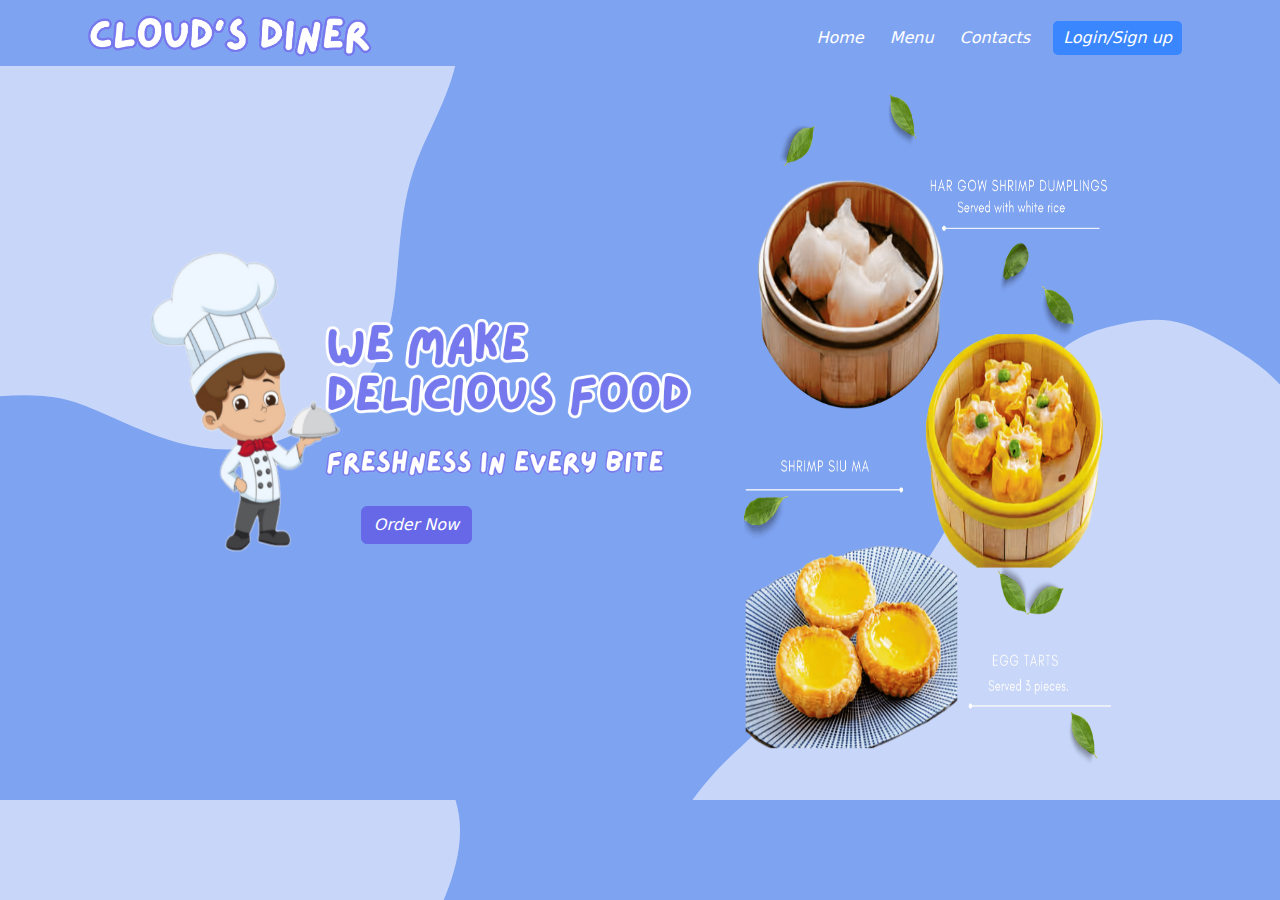
<file: index.html>
<!DOCTYPE html>
<html lang="en">
<head>
    <meta charset="UTF-8">
    <meta name="viewport" content="width=device-width, initial-scale=1.0">
    <title>Cloud's Diner</title> 
    <link rel="icon" href="favicon.ico" type="image/x-icon">
    <link rel="stylesheet" href="style.css">
    <link href="https://cdn.jsdelivr.net/npm/bootstrap@5.3.3/dist/css/bootstrap.min.css" rel="stylesheet" integrity="sha384-QWTKZyjpPEjISv5WaRU9OFeRpok6YctnYmDr5pNlyT2bRjXh0JMhjY6hW+ALEwIH" crossorigin="anonymous">
 


</head>

<!-- <body class="vh-100 overflow=hidden d-flex flex-column"> -->
  <body class="overflow=hidden d-flex flex-column">
    <!-- NAVBAR -->
    <!-- <div class="overflow=hidden d-flex flex-column"> -->
        <nav class="navbar fixed-top navbar-expand-md navbar-dark justify-content-end align-items-end fst-italic">
            <div class="container">
                <!-- Logo -->
                <img src="Images/title.png" width="vw-100" height="50px">
                <!-- <a class="navbar-brand fs-2 fw-bold" style="color: #ff702a;" href="#">Cloud's Diner</a> -->

                <!-- Toggle Button -->
                <button class="navbar-toggler shadow-none border-0"  type="button" data-bs-toggle="offcanvas" data-bs-target="#offcanvasDarkNavbar" aria-controls="offcanvasDarkNavbar" aria-label="Toggle navigation">
                <span class="navbar-toggler-icon"></span>
                </button>

        <!-- Sidebar -->
        <div class="sidebar offcanvas offcanvas-start" tabindex="-1" id="offcanvasDarkNavbar" aria-labelledby="offcanvasDarkNavbarLabel">

          <!-- Sidebar Header -->
          <div class="offcanvas-header text-white border-bottom">
            <h5 class="offcanvas-title"  id="offcanvasDarkNavbarLabel">Cloud's Diner</h5>
            <button type="button" class="btn-close btn-close-white" data-bs-dismiss="offcanvas" aria-label="Close"></button>
          </div>

          <!-- Sidebar Body -->
          <div class="offcanvas-body">
            <ul class="navbar-nav justify-content-end align-items-center fs-6 flex-grow-1 pe-3">
              <li class="nav-item mx-2">
                <a class="nav-links" href="index.html">Home</a>
              </li>
              <li class="nav-item mx-2">
                  <a class="nav-links active" aria-current="page" href="menu.html">Menu</a>
              </li>
              <li class="nav-item mx-2">
                <a class="nav-links" href="contact.html">Contacts</a>
              </li>
              <li class="auth-item mobile-only">
                <a href="login-signup.html" class="login">Login/Sign up</a>
              </li>
              <li class="auth-links desktop-only d-flex fs-6">
                <a class="login" href="login-signup.html">Login/Sign up</a>
              </li> 
            </ul>                
          </div>
        </div>
      </div>
    </nav>
  </div>

    

  <!-- Homepage -->
  <section class="home" id="home">        
    <div class="home-text">
        <img src="Images/home-text1.png" width="vw-100" height="170px">
        <br>
        <a class="btn btn-primary" href="menu.html" role="button">Order Now</a>         
    </div>
    <div class="home-img">
        <img src="Images/home.png">
    </div>                       
  </section>

  <div class="home-logo">
    <img src="Images/logo-home.png">
  </div>
  

  <script src="https://cdn.jsdelivr.net/npm/bootstrap@5.3.3/dist/js/bootstrap.bundle.min.js" integrity="sha384-YvpcrYf0tY3lHB60NNkmXc5s9fDVZLESaAA55NDzOxhy9GkcIdslK1eN7N6jIeHz" crossorigin="anonymous"></script>

</body>

</html>
</file>
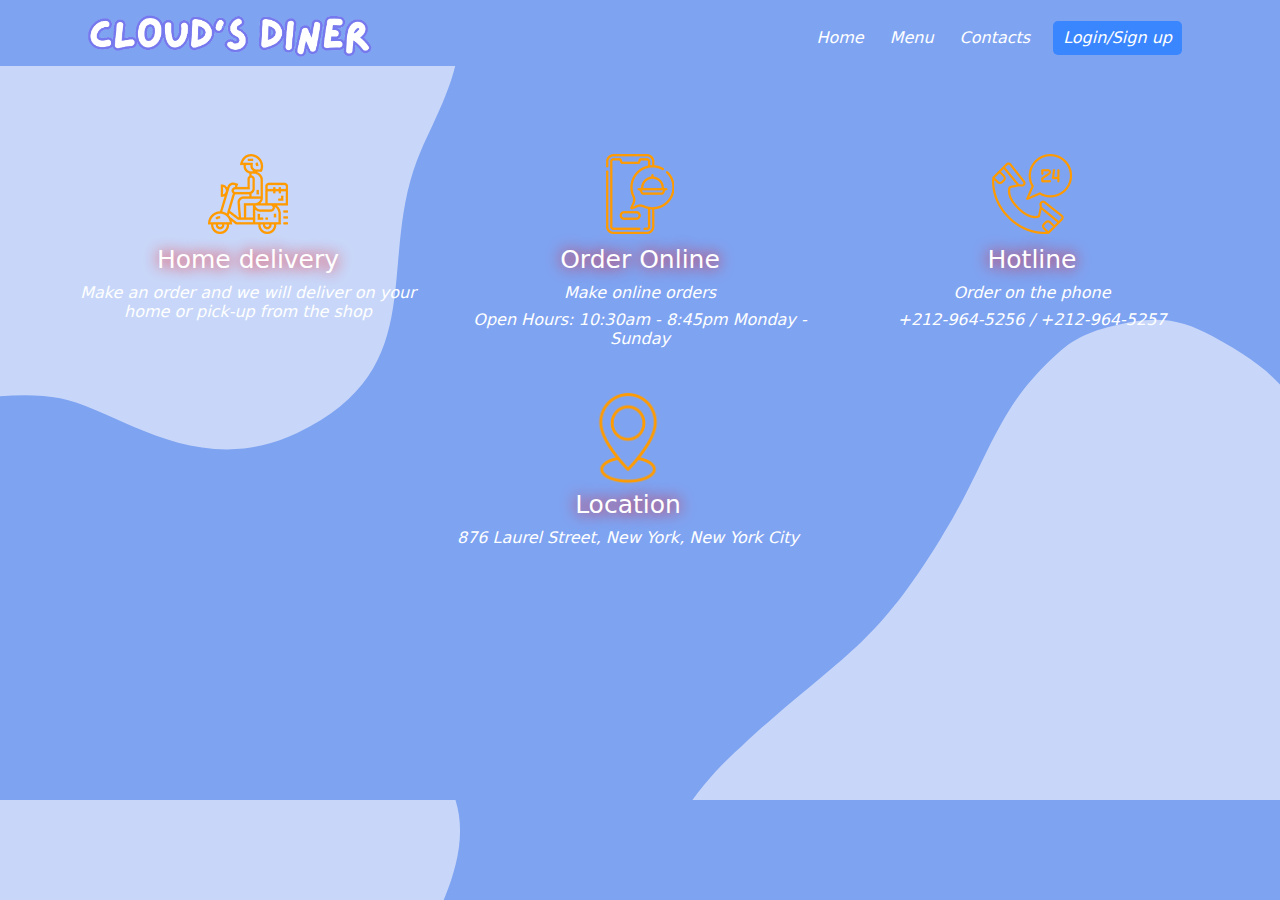
<file: contact.html>
<!DOCTYPE html>
<html lang="en">
<head>
    <meta charset="UTF-8">
    <meta name="viewport" content="width=device-width, initial-scale=1.0">
    <title>Cloud's Diner</title> 
    <link rel="icon" href="favicon.ico" type="image/x-icon">
    <link rel="stylesheet" href="style.css">
    <link href="https://cdn.jsdelivr.net/npm/bootstrap@5.3.3/dist/css/bootstrap.min.css" rel="stylesheet" integrity="sha384-QWTKZyjpPEjISv5WaRU9OFeRpok6YctnYmDr5pNlyT2bRjXh0JMhjY6hW+ALEwIH" crossorigin="anonymous">
 


</head>

<body class="overflow=hidden d-flex flex-column">
  <!-- NAVBAR -->
  <!-- <div class="overflow=hidden d-flex flex-column"> -->
      <nav class="navbar fixed-top navbar-expand-md navbar-dark justify-content-end align-items-end fst-italic">
          <div class="container">
              <!-- Logo -->
              <img src="Images/title.png" width="vw-100" height="50px">
              <!-- <a class="navbar-brand fs-2 fw-bold" style="color: #ff702a;" href="#">Cloud's Diner</a> -->

              <!-- Toggle Button -->
              <button class="navbar-toggler shadow-none border-0"  type="button" data-bs-toggle="offcanvas" data-bs-target="#offcanvasDarkNavbar" aria-controls="offcanvasDarkNavbar" aria-label="Toggle navigation">
              <span class="navbar-toggler-icon"></span>
              </button>

      <!-- Sidebar -->
      <div class="sidebar offcanvas offcanvas-start" tabindex="-1" id="offcanvasDarkNavbar" aria-labelledby="offcanvasDarkNavbarLabel">

        <!-- Sidebar Header -->
        <div class="offcanvas-header text-white border-bottom">
          <h5 class="offcanvas-title"  id="offcanvasDarkNavbarLabel">Cloud's Diner</h5>
          <button type="button" class="btn-close btn-close-white" data-bs-dismiss="offcanvas" aria-label="Close"></button>
        </div>

        <!-- Sidebar Body -->
        <div class="offcanvas-body">
          <ul class="navbar-nav justify-content-end align-items-center fs-6 flex-grow-1 pe-3">
            <li class="nav-item mx-2">
              <a class="nav-links" href="index.html">Home</a>
            </li>
            <li class="nav-item mx-2">
                <a class="nav-links active" aria-current="page" href="menu.html">Menu</a>
            </li>
            <li class="nav-item mx-2">
              <a class="nav-links" href="contact.html">Contacts</a>
            </li>
            <li class="auth-item mobile-only">
              <a href="login-signup.html" class="login">Login/Sign up</a>
            </li>
            <li class="auth-links desktop-only d-flex fs-6">
              <a class="login" href="login-signup.html">Login/Sign up</a>
            </li>               
        </div>
      </div>
    </div>
  </nav>
</div>
    

  <!-- Contact -->

<div class="contact-container">
  <div class="row">
    <div class="col-md-4">
        <div class="contact">
            <img src="Images/contacts/delivery.png" alt="">
            <h2>Home delivery</h2>
            <h4>Make an order and we will deliver on your home or pick-up from the shop</h4>
        </div>
    </div>
    <div class="col-md-4">
        <div class="contact">
            <img src="Images/contacts/order-online.png" alt="">
            <h2>Order Online</h2>
            <h4>Make online orders</h4>
            <h4>Open Hours: 10:30am - 8:45pm Monday - Sunday</h4>
        </div>
    </div>
    <div class="col-md-4">
        <div class="contact">
            <img src="Images/contacts/hotline.png" alt="">
            <h2>Hotline</h2>
            <h4>Order on the phone</h4>
            <h4>+212-964-5256 / +212-964-5257</h4>
        </div>
    </div>
    <div class="row">
      <div class="col-md-12">
          <div class="address">
              <img src="Images/contacts/add.png" alt="">
              <h2>Location</h2>
              <h4>876 Laurel Street, New York, New York City</h4>
          </div>
      </div>
    </div>     
  </div> 
</div>

<!-- <footer>
    <p>Copyright &copy; 2024</p>
</footer> -->
  

  <script src="https://cdn.jsdelivr.net/npm/bootstrap@5.3.3/dist/js/bootstrap.bundle.min.js" integrity="sha384-YvpcrYf0tY3lHB60NNkmXc5s9fDVZLESaAA55NDzOxhy9GkcIdslK1eN7N6jIeHz" crossorigin="anonymous"></script>
</body>

</html>
</file>
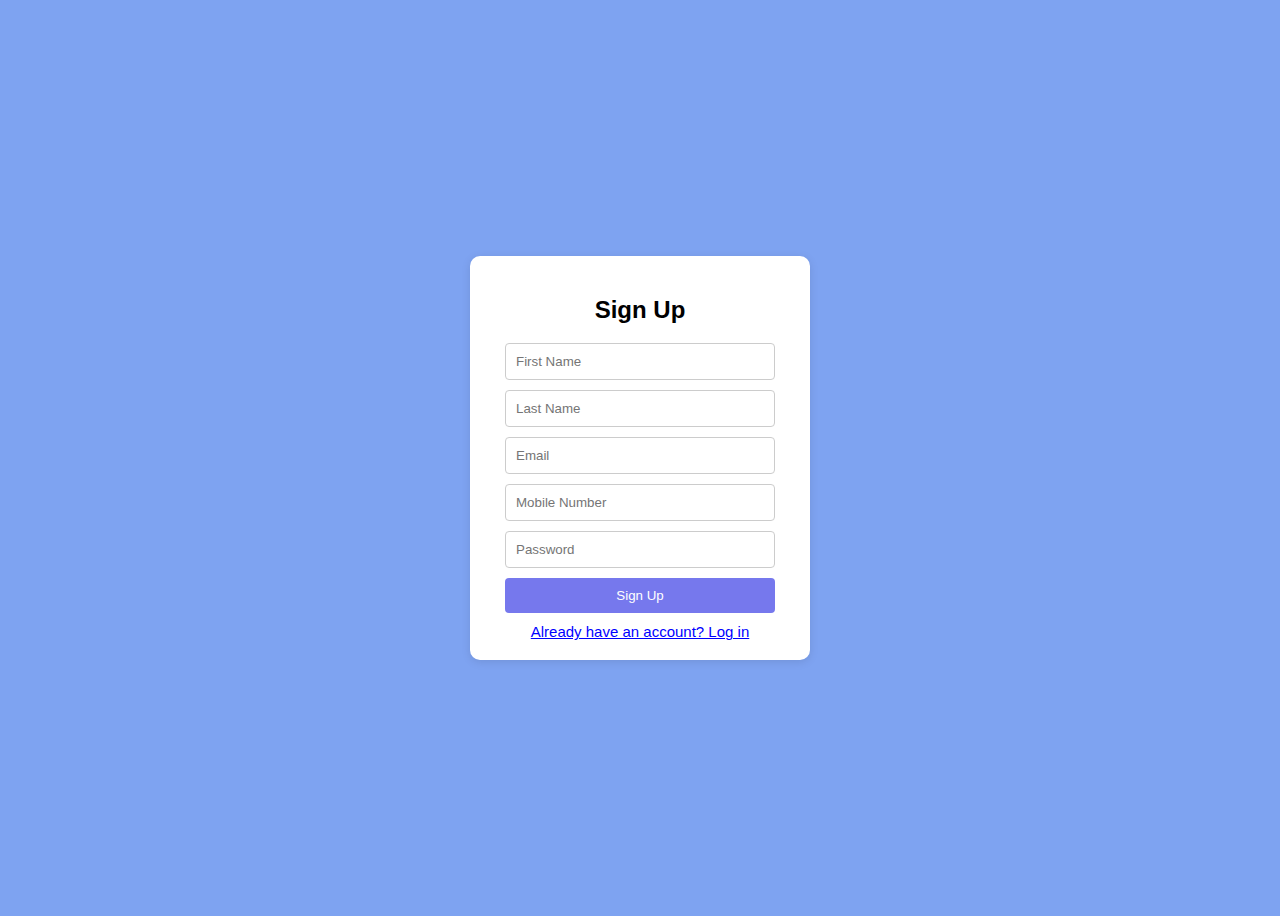
<file: login-signup.html>
<!DOCTYPE html>
<html lang="en">
<head>
    <meta charset="UTF-8">
    <meta name="viewport" content="width=device-width, initial-scale=1.0">
    <title>Cloud's Diner</title>
    <style>
        body {
            font-family: Arial, sans-serif;
            display: flex;
            justify-content: center;
            align-items: center;
            height: 100vh;
            background-color: #7EA3F1;
        }
        .form-container {
            background: #fff;
            padding: 20px;
            border-radius: 10px;
            box-shadow: 0 2px 10px rgba(0,0,0,0.1);
            width: 300px;
            text-align: center;
            
        }
        form {
            display: none;
        }
        form.active {
            display: block;
        }
        input, button {
            display: block;
            margin: 10px auto;
            width: 90%;   
        }

        button {
            padding: 10px;
            border: none;
            background-color: #7678ed;
            color: white;
            border-radius: 4px;
            cursor: pointer;
        }

        input {
            padding: 10px;
            box-sizing: border-box;
            border: 1px solid #ccc;
            border-radius: 4px;

        }
        .error {
            color: red;
            font-size: 0.9em;
        }
        .toggle-form {
            cursor: pointer;
            color: blue;
            text-decoration: underline;
            margin-top: 10px;
            font-size: 15px;
        }

    
    </style>
</head>
<body>

    <div class="form-container">
        <form id="signupForm" class="active">
            <h2>Sign Up</h2>
            <!-- <label for="signupName">Name:</label> -->
            <input type="text" id="signupFirstName" placeholder="First Name" required>
            <span class="error" id="signupFirstNameError"></span>

            <input type="text" id="signupLastName" placeholder="Last Name" required>
            <span class="error" id="signupLastNameError"></span>

            <!-- <label for="signupEmail">Email:</label> -->
            <input type="email" id="signupEmail" placeholder="Email" required>
            <span class="error" id="signupEmailError"></span>

            <input type="tel" id="signupMobile" name="mobile" placeholder="Mobile Number" required>
            <span class="error" id="signupMobileError"></span>

            <!-- <label for="signupPassword">Password:</label> -->       
            <input type="password" id="signupPassword" placeholder="Password" required minlength="6">
            <span class="error" id="signupPasswordError"></span>
                                           
            <button type="submit">Sign Up</button>
            <div class="toggle-form" onclick="toggleForm()">Already have an account? Log in</div>
        </form>

        <form id="loginForm">
            <h2>Login</h2>
            <!-- <label for="loginEmail">Email:</label> -->
            <input type="email" id="loginEmail" placeholder="Email" required>
            <span class="error" id="loginEmailError"></span>

            <!-- <label for="loginPassword">Password:</label> -->
            <input type="password" id="loginPassword" placeholder="Password" required>
            <span class="error" id="loginPasswordError"></span>

            <button type="submit">Login</button>
            <div class="toggle-form" onclick="toggleForm()">Don't have an account? Sign up</div>
        </form>
    </div>

    <script src="login-signup.js"></script>

</body>
</html>
</file>
<file: style.css>
*{
    padding: 0;
    margin: 0;
    box-sizing: border-box;
    font-family: system-ui, -apple-system, BlinkMacSystemFont, 'Segoe UI', Roboto, Oxygen, Ubuntu, Cantarell, 'Open Sans', 'Helvetica Neue', sans-serif !important;
    scroll-behavior: smooth;
    list-style: none;
    text-decoration: none;
}

:root {
    --main-color: #6668e7;
    --text-color: #fff;
    --bg-color: #7EA3F1;
    --big-font: 5rem;
    --p-font: 0.9 rem;
}

*::selection {
    background: var(--main-color);
    color: #fff;
}

body{
    color: var(--text-color);
    /* background-color: #7678ed !important; */
    background-image: url(Images/bg3.png);
    background-size: cover;
    background-repeat: no repeat;
    box-sizing: border-box;
    
}

.navbar{
    background-color: var(--bg-color);

}

.nav-links {
    text-decoration: none;
    color: white;
    border-radius: 5px;
    padding: 5px 5px;
}


.navbar-nav a:hover {
    color: var(--text-color);
    transition: .4s;
    text-shadow: 0 0 15px var(--main-color);
    /* transition: .2s ease-in-out; */
    background-color: var(--main-color); 
}

.sidebar{
    background-color: var(--bg-color) !important;   

}

.offcanvas-body li {
    text-decoration: none;
    padding-top: 10px;
}

.auth-links a {
    text-decoration: none;
    color: white;
    font-size: 1em;
    margin-left: 10px;
}

.auth-links .login {
    padding: 5px 10px;
    border-radius: 5px;
    background-color: #3a86ff;
}


.auth-links .login:hover {
    background-color: var(--main-color);
}

.navbar-nav a {
    text-decoration: none;
    color: white;
    /* padding: 10px; */
}

.mobile-only {
    display: none;
}
.navbar-nav a:active {
    background-color: var(--main-color);
}



/* HOMEPAGE */

section{
    /* padding: 70px 10% 0 17%; */
    padding: 70px 10% 0 25%;
    color: var(--text-color);
}

.home{
    width: 100%;
    min-height: 80vh;
    display: grid;
    grid-template-columns: repeat(2, 1fr);
    grid-gap: 1rem;
    align-items: center;   
}


.home-img img{
    max-width: 100%;
    width: 90%;
    height: 80vh;  
    
}

.home-logo img{
    border: 1px;
    margin-top: 100px;
    margin-left: 130px;
    width: 18%;
    height: 80%;
    position: absolute;
    top: 0px;
    left: 0px;   
}


.btn,
.btn:hover,
.btn:focus,
.btn:active {
    display: inline-block;
    padding: 8px 16px;
    background: var(--main-color) !important;
    border-radius: 0.5rem;
    border-color: var(--main-color) !important;  
    margin-top: 5%;
    margin-left: 10%;
    font-style: italic;
   
}


.btn:hover{
    transform: scale(1) translateY(3px);
    box-shadow: 0 0 15px white;
    transition: all .2s ease-in-out;
    
}

.home-logo:hover img{
    transition: 2s;
    transform: translateX(560px);
    transition-timing-function: ease-out;    
}


/* MENU */

h1 {
    color: white!important;
    margin-top: 5%;
    font-style: italic;
    padding-top: 6%;
    text-align: center;
  }
  

  #food-menu {
    margin-top: 2%;
    padding: 20px;
    display: flex;
    flex-wrap: wrap; 
    justify-content: center; 
    gap: 20px;
    background-color: #7678ed !important;
    flex-basis: 1rem; 
    align-self: normal;
  }

  .food-item {
    display: flex;
    flex-direction: column;
    align-items: center;
    flex-basis: 1rem;  
    box-shadow: 0 0 15px red;    
    border-radius: 10px;
    align-self: normal; 
   
  }
  
  .food-item:hover {
    border: 2px solid red; 
    transition: .2s ease-in-out;
    transform: scale(1.1);
  }


/* <!-- Contact --> */

.row {
    min-height: 200px;
    text-align: center;
    padding: 0% 5% 0 5%;
    color: var(--text-color);    
}

.contact-container {
    padding-top: 12%;
}


.contact {
    /* padding-top: 5%; */
    text-align: center;
}

.contact h2 {
    padding-top: 3%;
    font-size: 25px;
    text-shadow: 0px 0px 15px red;
        
}

.contact h4 {
    font-size: medium;
    font-style: italic;
    padding-left: 3%;
    padding-right: 3%;
    
}

.address {
    padding-top: 3%;
    /* padding-bottom: 5%; */
    align-items: center;
}

.address img {
    height: 100px;
    width: 70px;
    align-items: center;
}

.contact img:hover,
.address img:hover {
    transform: scale(1.1) translateY(3px);
    transition: all .2s ease-in-out;
    
}

.address h2 {
    font-size: 25px;
    text-shadow: 0px 0px 15px red;
}

.address h4 {
    font-size: medium;
    font-style: italic;
}


/* footer{
    background-color: var(--bg-color);
    color: #fff;
    text-align: center;
    width: 100%;
    position: relative; 
    margin-top: 5%;
    padding-top: 1%;
    bottom: 0;
    left: 0;
    border-top: 2px solid var(--main-color);

} */

@media (max-width: 3000px) {
    .home-logo:hover img{
        transform: none;
    }  
}

@media (max-width: 1920px) {
    .home-logo:hover img{
        transition: 2s;
        transform: translateX(630px);
        transition-timing-function: ease-out; 
    }
}

@media (max-width: 1640px) {
    .home-logo:hover img{
        transition: 2s;
        transform: translateX(570px);
        transition-timing-function: ease-out; 
    }
}

@media (max-width: 1560px) {
    :root {
        --big-font: 3.5rem;
        --h2-font: 2rem;
        
    }  
}

@media (max-width: 1500px) {
    .home-logo:hover img{
        transition: 2s;
        transform: translateX(540px);
        transition-timing-function: ease-out;    
    }

}

@media (max-width: 1400px) {
    .home-logo:hover img{
        transform: none;
    }  

}

@media (max-width: 1200px){
    #navbar-example2 {
        margin-top: 17%;
    }
    .scrollspy-example {
        margin-top: 22%;    
    }
    .img-menu {
        padding-top: 80px;
        padding-bottom: 3%;       
    }          
}   

@media (max-width: 1000px){
    .aboutus-img1 {
        padding-top: 30%;        
    }  
}

@media (max-width: 980px) {
    section{
        padding: 90px 8%;
    }    
    .home-logo{
        display: none;
    }
}

@media (max-width: 992px) {
    .img-menu {
        padding-top: 100px;
        padding-bottom: 5%;
    }
    #navbar-example2 {
        margin-top: 19%;
    }
    .scrollspy-example {
        margin-top: 25%;    
    }
}

@media (max-width: 900px){
    .aboutus-img1 {
        padding-top: 35%;
    } 
    .img-menu {
        padding-top: 100px;
        padding-bottom: 8%;
        /* width: 20%; */
    }
    #navbar-example2 {
        margin-top: 23%;
    }
    .scrollspy-example {
        margin-top: 30%;    
    }
}

@media (max-width: 850px){
    .aboutus-img1 {
        padding-top: 45%;
    }    
}

@media (max-width: 776px) { 
    .scrollspy-example {
        margin-top: 36%;   
    }
}

@media (max-width: 768px) {
    .aboutus-img1 {
        padding-top: 5%;
    }   
    .aboutus-img {
        padding-bottom: 10%;
    }
    .title {
        padding-bottom: 7%;
    }
    .contact {
        padding-top: 1%;
        padding-bottom: 5%;
    }
    .address h4 {
        padding-bottom: 5%;
    }
    .auth-item {
        display: block;
    }

    .desktop-only a {
        display: none;
    }
    .img-menu {
        width: 20%;
    }
    
}

@media (max-width: 720px) { 
    .home{
        grid-template-columns: 1fr;
        text-align: center;
    }
    section{
        padding: 100px 7%;
    }  
    .img-menu {
        padding-top: 80px;
        padding-bottom: 8%;
    } 
}

@media (max-width: 650px) {
    .img-menu {
        width: 25%;
        padding-bottom: 14%;
    }
    #navbar-example2 {
        margin-top: 26%;
    }
    .scrollspy-example {
        margin-top: 45%;    
    }
}

@media (max-width: 550px) {
    #navbar-example2 {
        margin-top: 30%;
    }  
}


@media (max-width: 500px) {
    .contact-container {
        padding-top: 18%;
    }
    .img-menu {
        width: 28%;
        padding-bottom: 18%;
        padding-top: 80px;
    }
    #navbar-example2 {
        margin-top: 33%;
    }
    .scrollspy-example {
        margin-top: 52%;    
    }
}

@media (max-width: 417px) {
    .img-menu {
        width: 32%;
        padding-bottom: 30%;
        /* padding-top: 90px; */
    }
    #navbar-example2 {
        margin-top: 37%;
    }
    .scrollspy-example {
        margin-top: 70%;    
    }
}

@media (max-width: 520px) {
    .title img{  
        height: 40px;
    }    
}

@media (max-width: 450px) {
    .home-text img {
        height: 130px;
    }
    .aboutus img {
        height: 90px;    
    }    
}

@media (max-width: 430px) {
    .menu {
        padding-left: 40px;
    }
}

@media (max-width: 400px) {
    .title img{  
        height: 33px;
       
    }    
}
</file>
